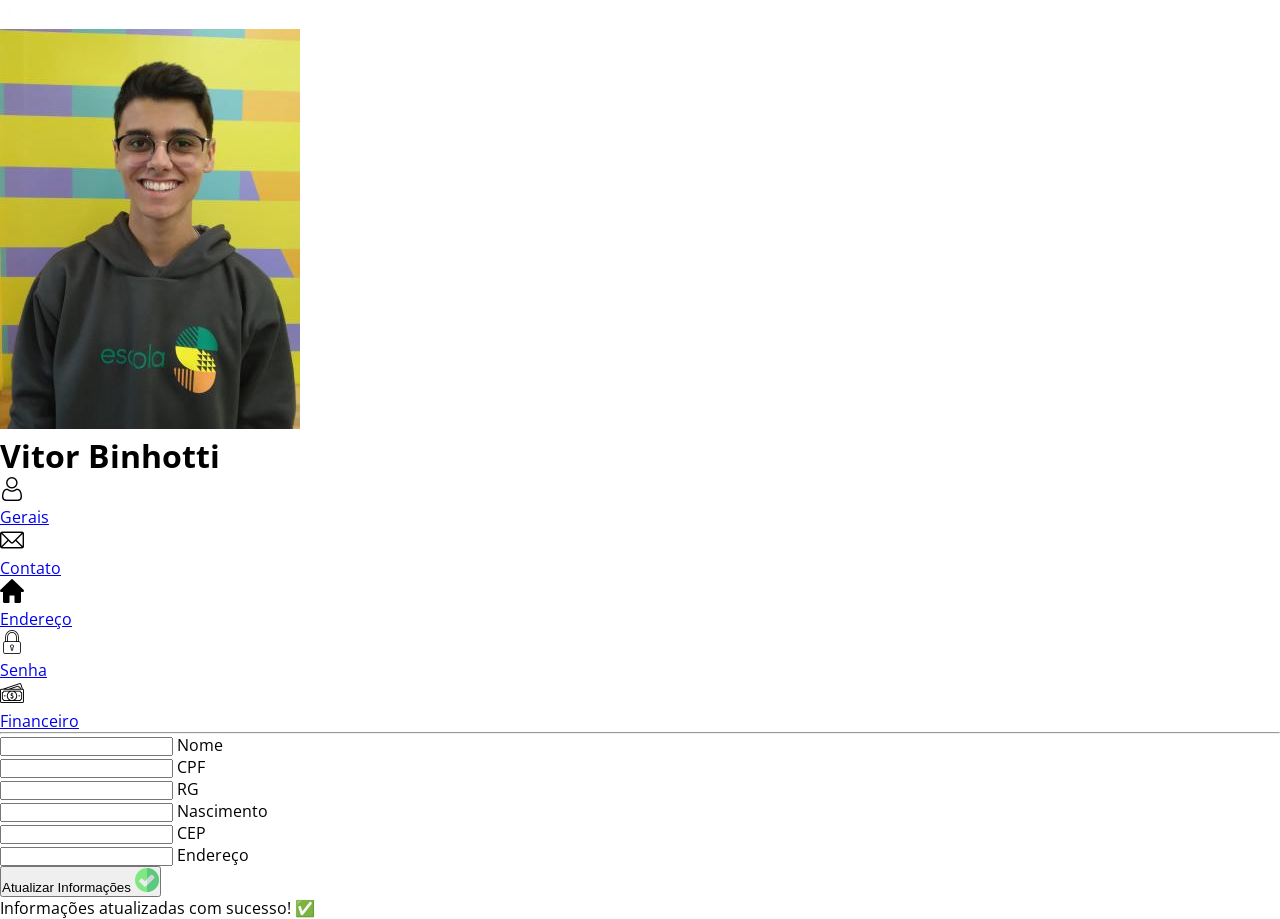
<file: index.html>
<!DOCTYPE html>
<html lang="en">

<head>
    <meta charset="UTF-8">
    <meta name="viewport" content="width=device-width, initial-scale=1.0">
    <title>Espaço do Estudante</title>
    <link rel="stylesheet" href="src/reset.css">
    <link rel="stylesheet" href="src/style.css">
    <link rel="preconnect" href="https://fonts.googleapis.com">
    <link rel="preconnect" href="https://fonts.gstatic.com" crossorigin>
    <link href="https://fonts.googleapis.com/css2?family=Open+Sans:ital,wght@0,300..800;1,300..800&display=swap"
        rel="stylesheet">
</head>

<body>
    <header class="header">
        <div class="seta">
            <a href="">
                <img src="src/images/seta-esquerda-branca.png" alt="Seta Esquerda Icon">
            </a>
        </div>
        <div>
            <img class="minha-foto" src="src/images/minhafoto.jpeg" alt="Foto Vitor Binhotti">
            <h1>Vitor Binhotti</h1>
        </div>
    </header>
    <main>
        <nav>
            <ul class="informacoes">
                <a class="btn" href="index.html">
                    <div class="gerais">
                        <img src="src/images/pessoa-icon.png" alt="Pessoa Icon">
                        <p>Gerais</p>
                    </div>
                </a>

                <a class="btn" href="#">
                    <div class="contato">
                        <img src="src/images/e-mail.png" alt="Email Icon">
                        <p>Contato</p>
                    </div>
                </a>

                <a class="btn" href="#">
                    <div class="endereco">
                        <img src="src/images/casa.png" alt="Casa Icon">
                        <p>Endereço</p>
                    </div>
                </a>

                <a class="btn" href="#">
                    <div class="senha">
                        <img src="src/images/cadeado.png" alt="Cadeado Icon">
                        <p>Senha</p>
                    </div>
                </a>

                <a class="btn" href="mensalidade.html">
                    <div class="financeiro">
                        <img src="src/images/dinheiro.png" alt="Dinheiro Icon">
                        <p>Financeiro</p>
                    </div>
                </a>
            </ul>
        </nav>

        <hr>

        <div class="input-container">
            <input type="text" id="nome" name="nome" required>
            <label for="nome">Nome</label>
        </div>
        <div class="input-container">
            <input type="text" id="nome" name="nome" required>
            <label for="nome">CPF</label>
        </div>
        <div class="input-container">
            <input type="text" id="nome" name="nome" required>
            <label for="nome">RG</label>
        </div>
        <div class="input-container">
            <input type="text" id="nome" name="nome" required>
            <label for="nome">Nascimento</label>
        </div>
        <div class="input-container">
            <input type="text" id="nome" name="nome" required>
            <label for="nome">CEP</label>
        </div>
        <div class="input-container">
            <input type="text" id="nome" name="nome" required>
            <label for="nome">Endereço</label>
        </div>

        <button class="botao-atualizar">
            Atualizar Informações
            <img src="src/images/confirme.png" alt="Confirme Icon">
        </button>
    </main>
    <div id="notificacao" class="notificacao">
        Informações atualizadas com sucesso! ✅
    </div>

    <script src="script.js"></script>
</body>

</html>
</file>
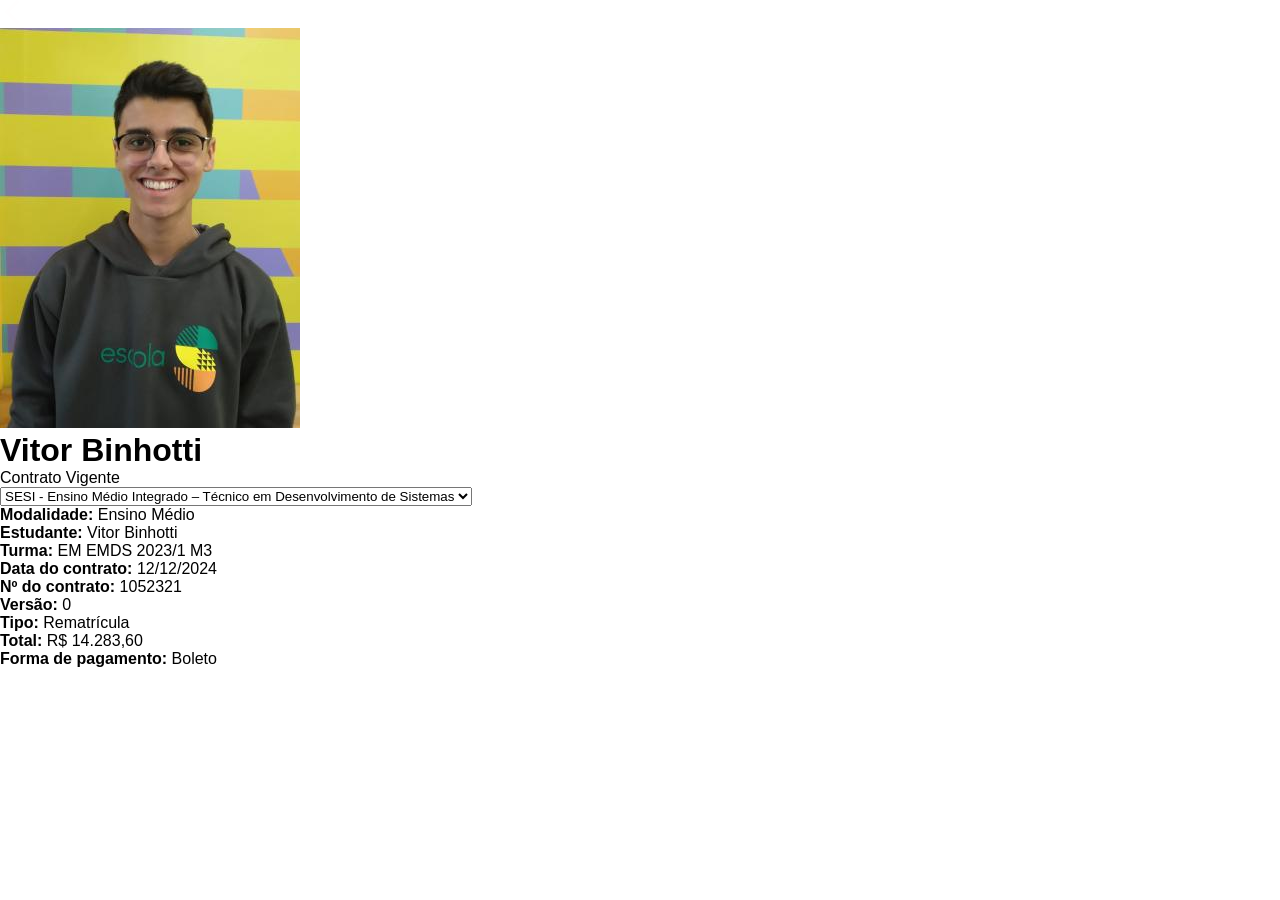
<file: mensalidade.html>
<!DOCTYPE html>
<html lang="en">

<head>
    <meta charset="UTF-8">
    <meta name="viewport" content="width=device-width, initial-scale=1.0">
    <link rel="stylesheet" href="src/mensalidade.css">
    <link rel="stylesheet" href="src/reset.css">
    <title>Document</title>
</head>
</main>
<header class="header">
    <div class="seta">
        <a href="index.html">
            <img src="src/images/seta-esquerda-branca.png" alt="Seta Esquerda" style="height: 24px;" />
        </a>
    </div>
    <div>
        <img class="minha-foto" src="src/images/minhafoto.jpeg" alt="Foto Vitor Binhotti" />
        <h1>Vitor Binhotti</h1>
    </div>
</header>

<main>
    <div class="titulo">Contrato Vigente</div>

    <select id="selectContrato">
        <option value="1">SESI - Ensino Médio Integrado – Técnico em Desenvolvimento de Sistemas</option>
    </select>

    <div id="infoContrato" class="info-contrato">
        <div class="info-item">
            <strong>Modalidade:
            </strong> Ensino Médio
        </div>
        <div class="info-item"><strong>Estudante:</strong> Vitor Binhotti</div>
        <div class="info-item"><strong>Turma:</strong> EM EMDS 2023/1 M3</div>
        <div class="info-item"><strong>Data do contrato:</strong> 12/12/2024</div>
        <div class="info-item"><strong>Nº do contrato:</strong> 1052321</div>
        <div class="info-item"><strong>Versão:</strong> 0</div>
        <div class="info-item"><strong>Tipo:</strong> Rematrícula</div>
        <div class="info-item"><strong>Total:</strong> R$ 14.283,60</div>
        <div class="info-item"><strong>Forma de pagamento:</strong> Boleto</div>
    </div>
</main>

<script src="contrato.js"></script>
</body>

</html>
</body>

</html>
</file>
<file: src/style.css>
body {
    font-family: "Open Sans", sans-serif;
}

@media (max-width: 425px) {

    .header {
        text-align: center;
        background-color: rgb(78, 146, 209);
    }

    .header .minha-foto {
        width: 120px;
        height: 120px;
        object-fit: cover;
        margin-top: 20px;
        border: 5px solid rgb(48, 48, 175);
        border-radius: 50%;
    }

    .header h1 {
        font-size: 20px;
        color: white;
    }

    .seta {
        height: 24px;
        width: 24px;
        padding: 3%;
    }

    .gerais {
        display: flex;
        flex-direction: column;
        align-items: center;
        opacity: 0.5;
    }

    .gerais img {
        height: 24px;
        width: 24px;
    }

    .contato {
        display: flex;
        flex-direction: column;
        align-items: center;
        opacity: 0.5;
    }

    .endereco {
        display: flex;
        flex-direction: column;
        align-items: center;
        opacity: 0.5;
    }

    .senha {
        display: flex;
        flex-direction: column;
        align-items: center;
        opacity: 0.5;
    }

    .financeiro {
        display: flex;
        flex-direction: column;
        align-items: center;
        opacity: 0.5;
    }

    .informacoes {
        display: flex;
        margin-inline: 50px;
        justify-content: center;
        height: 80px;
        align-items: center;
        gap: 20px;
    }


    .btn {
        text-decoration: none;
        color: black;
        transform: 0.3s;
    }

    .btn:hover {
        background-color: rgb(201, 201, 18);
        opacity: 0.5;
    }

    .input-container {
        position: relative;
        width: 90%;
        max-width: 400px;
        margin: 20px auto;
        opacity: 0.5;
    }

    .input-container input {
        width: 100%;
        padding: 16px 12px 8px;
        font-size: 18px;
    }

    .input-container label {
        position: absolute;
        left: 12px;
        top: 14px;
        color: #666;
        font-size: 16px;
        pointer-events: none;
        transition: 0.2s ease all;
        background-color: white;
        padding: 0 4px;
    }

    .input-container input:focus+label,
    .input-container input:not(:placeholder-shown)+label {
        top: -10px;
        font-size: 12px;
        color: #333;
    }

    button {
        display: flex;
        justify-content: center;
        align-items: center;
        width: 320px;
        height: 50px;
        border-radius: 0;
        transition: 0.3s;
    }

    button:hover {
        background-color: #0b7a03;
    }

    .botao-atualizar {
        display: flex;
        align-items: center;
        margin-left: auto;
        margin-right: auto;
        gap: 8px;
        padding: 12px 20px;
        font-size: 16px;
        font-weight: 600;
        background-color: #4CAF50;
        /* verde elegante */
        color: white;
        border: none;
        border-radius: 6px;
        cursor: pointer;
        box-shadow: 0 2px 5px rgba(0, 0, 0, 0.2);
        transition: background-color 0.3s ease, transform 0.2s ease;
    }

    .botao-atualizar img {
        width: 20px;
        height: 20px;
    }

    .notificacao {
        position: fixed;
        bottom: 30px;
        left: 50%;
        transform: translateX(-50%);
        background-color: #4CAF50;
        color: white;
        padding: 16px 24px;
        border-radius: 8px;
        box-shadow: 0 4px 12px rgba(0, 0, 0, 0.2);
        font-weight: bold;
        font-size: 16px;
        opacity: 0;
        visibility: hidden;
        transition: opacity 0.4s ease, visibility 0.4s ease;
        z-index: 9999;
    }

    .notificacao.show {
        opacity: 1;
        visibility: visible;
    }

}
</file>
<file: src/mensalidade.css>
body {
    font-family: "Open Sans", sans-serif;
}

@media (max-width: 425px) {

    .header {
        text-align: end;
        background-color: rgb(78, 146, 209);
        padding: 10px;
        display: flex;
        justify-content: space-between;
        align-items: center;
    }

    .header .minha-foto {
        width: 50px;
        height: 50px;
        object-fit: cover;
        border: 5px solid rgb(48, 48, 175);
        border-radius: 50%;
    }

    .header h1 {
        font-size: 15px;
        color: white;
        margin-right: 10px;
    }

    .seta {
        height: 24px;
        width: 24px;
        padding: 3%;
    }

    .menu-curso {
        margin: 20px;
    }

    .titulo {
        font-size: 18px;
        font-weight: bold;
        margin-top: 20px;
    }

    .menu-curso select {
        width: 100%;
        padding: 10px 15px;
        border: 1px solid #ccc;
        border-radius: 4px;
        background-color: #f9f9f9;
        font-size: 14px;
        color: #333;
        cursor: pointer;
        appearance: none;
        background-image: url("data:image/svg+xml;charset=UTF-8,%3Csvg width='10' height='6' viewBox='0 0 10 6' xmlns='http://www.w3.org/2000/svg'%3E%3Cpath fill='%23333' d='M0 0l5 6 5-6z'/%3E%3C/svg%3E");
        background-repeat: no-repeat;
        background-position: right 10px center;
        background-size: 12px;
    }

    .menu-curso select:focus {
        outline: none;
        border-color: #888;
    }

    .titulo {
        font-size: 14px;
        width: 170px;
        border-radius: 5px;
        text-align: center;
        font-weight: bold;
        margin-left: 20px;
        color: white;
        background-color: #479dd2;
    }


    select {
        width: 100%;
        padding: 10px;
        font-size: 16px;
        margin: 20px 0;
        border: 1px solid #ccc;
        border-radius: 4px;
        transition: all 0.3s ease;
        cursor: pointer;
    }

    .info-contrato {
        max-height: 0;
        overflow: hidden;
        opacity: 0;
        transition: all 0.5s ease;
        background: #f2f2f2;
        padding: 0 15px;
        border-radius: 6px;
    }

    .info-contrato.active {
        max-height: 500px;
        opacity: 1;
        padding: 15px;
        margin-top: 10px;
        border: 1px solid #ccc;
    }

    .info-item {
        margin-bottom: 8px;
    }

    .info-item strong {
        display: inline-block;
        width: 180px;
    }

}
</file>
